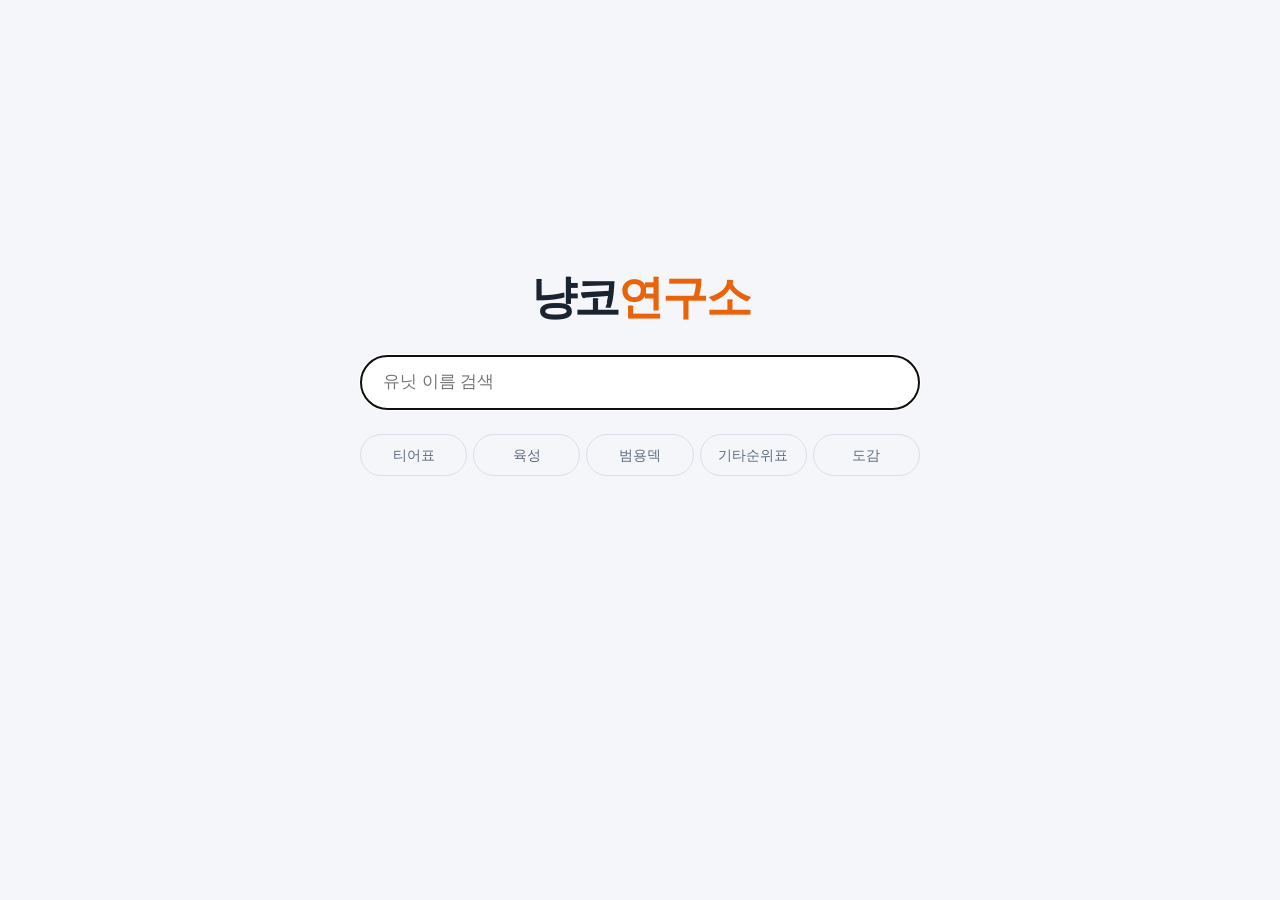
<file: index.html>
<!doctype html><html lang="ko"><head><meta charset="utf-8">
<meta name="viewport" content="width=device-width,initial-scale=1,viewport-fit=cover">
<title>냥코연구소</title><link rel="stylesheet" href="style.css"></head><body>
<main id="main"></main>
<script src="common.js"></script>
<script>
const TABS=[['티어표','tier.html'],['육성','growth.html'],['범용덱','deck.html'],['기타순위표','ranking.html'],['도감','units.html']];
const pad=id=>String(id).padStart(3,'0');
const card=u=>{const k=lastK(u),f=u.forms[k];return`<a class="c" href="unit.html?id=${u.id}"><div class="top"><div class="pt">${u.id}<img src="img/u/${u.id}/${k-1}.png" alt="" loading="lazy" onerror="this.remove()"></div><div><div class="nm">${esc(f.name)}</div><div class="id">#${pad(u.id)}</div></div></div></a>`};
(async()=>{
  const q0=new URLSearchParams(location.search).get('q');
  if(q0===null){
    $('#main').innerHTML=`<div class="hm"><div class="logo">냥코<span>연구소</span></div><form class="sf big" action="index.html"><input name="q" type="search" placeholder="유닛 이름 검색" autocomplete="off" autofocus></form><nav class="tb5">${TABS.map(([l,h])=>`<a href="${h}">${l}</a>`).join('')}</nav></div>`;attachSuggest($('.sf input'));return}
  document.body.insertAdjacentHTML('afterbegin',header(q0));
  $('#main').innerHTML='<p id="cnt">불러오는 중…</p><div id="grid"></div>';
  const U=await load();if(!U)return;
  const show=q=>{q=nz(q);const L=U.filter(u=>!q||String(u.id)===q||pad(u.id)===q||Object.values(u.forms).some(f=>nz(f.name).includes(q)));
    $('#cnt').textContent=`${L.length}종`;$('#grid').innerHTML=L.map(card).join('')};
  show(q0);
  $('.sf input').addEventListener('input',e=>{show(e.target.value);history.replaceState(null,'','?q='+encodeURIComponent(e.target.value))});
})().catch(e=>document.body.insertAdjacentHTML('afterbegin','<p style="color:#f66;padding:12px">오류: '+e.message+'</p>'));
</script></body></html>
</file>
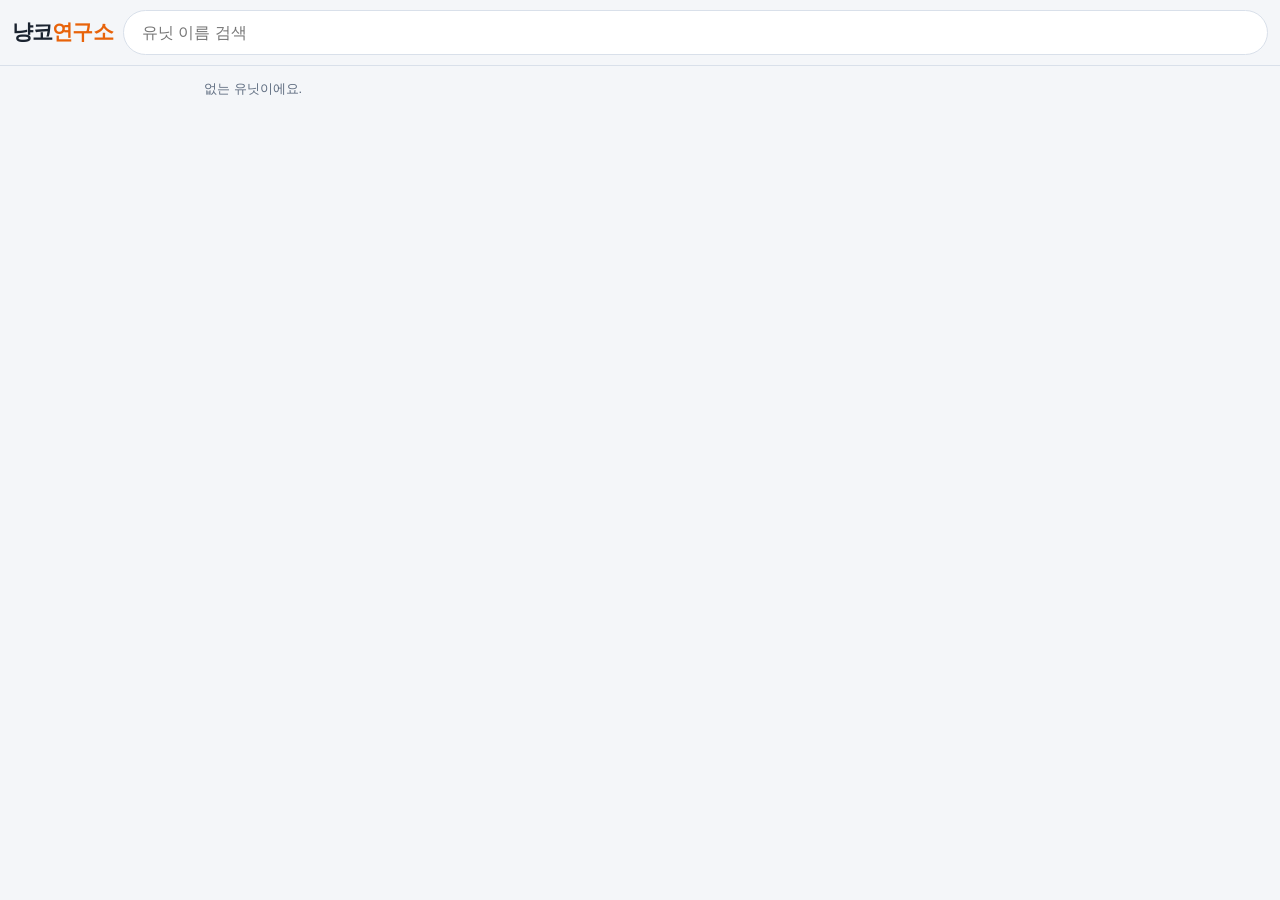
<file: unit.html>
<!doctype html><html lang="ko"><head><meta charset="utf-8">
<meta name="viewport" content="width=device-width,initial-scale=1,viewport-fit=cover">
<title>냥코연구소</title><link rel="stylesheet" href="style.css"></head><body>
<div id="hd"></div>
<main><p id="cnt">불러오는 중…</p><div id="app"></div></main>
<dialog id="cbd" class="cbd"></dialog>
<script src="common.js"></script>
<script>
let OP={tl:0,en:0,cb:0,ob:0},KLAB={},ORBC=null,ORBSEL=[null,null],K18=false,ORBN=[],ORBQ=[],CBSEL=new Set(),CBL=[],CBT={},CBS={q:'',in:false,e:new Set()},UM=new Map(),U,u,k,f,G,B,P,D,STR=false,MODE='dps',EN=new Set(),FX={},ST={TN:false,TU:false,TL:{}},CH;
const BA=['red','floating','black','metal','angel','alien','zombie','relic','aku','traitless'],FRM=x=>`${(x/30).toFixed(2)}초`;
const pad=id=>String(id).padStart(3,'0');
const img=(src,t,fb)=>`<div class="pt">${t}<img src="${src}" ${fb?`data-f="${fb}" `:''}alt="" onerror="if(this.dataset.f){this.src=this.dataset.f;this.removeAttribute('data-f')}else this.remove()"></div>`;
const TC={red:['빨','#e8481c'],floating:['떠','#7aa04a'],black:['검','#3a3a3a'],metal:['메','#8f949b'],angel:['천','#c9b73a'],alien:['에','#4cc6b4'],zombie:['좀','#9b3fc4'],relic:['고','#6b7a2a'],aku:['악','#3b7bd4'],traitless:['무','#a9b3c6']};
const TKEY={10:'strengthen',13:'critical',50:'savage_blow',17:'wave',62:'mini_wave',56:'surge',65:'mini_surge',67:'explosion'};
const IMM=k=>/_immune$/.test(k),RES=k=>/^(t(18|19|20|21|22|30|52|54)|texp)$/.test(k);

const CBG=[['캐릭터 성능',[[0,'공격력'],[1,'체력'],[2,'이동 속도']]],['캐릭터 특수 능력',[[14,'엄청 강하다'],[15,'초 데미지'],[16,'맷집이 좋다'],[17,'날려버린다'],[18,'느리게 한다'],[19,'움직임을 멈춘다'],[20,'공격력 다운'],[21,'공격력 업'],[24,'크리티컬']]],['그 외 능력',[[22,'마녀 킬러'],[23,'사도 킬러'],[25,'괴인 특효'],[26,'파동 무효'],[28,'열파 무효'],[27,'코스트 할인']]],['냥코성',[[3,'초기 게이지'],[6,'공격력'],[7,'충전 속도'],[10,'내구력']]],['소지금·일 고양이',[[5,'초기 소지금'],[4,'초기 레벨'],[9,'지갑']]],['전투효과',[[11,'연구력'],[12,'회계력'],[13,'공부력']]]];
const CBA=Object.fromEntries(CBG.flatMap(g=>g[1])),ER=Object.fromEntries(CBG.flatMap(g=>g[1]).map(([e],i)=>[e,i]));
const cbFmt=(e,v)=>[25,26,28].includes(+e)?'부여':e==4?'+'+v:e==5?'+'+v+'원':'+'+v+'%';
let CBTMP=new Set();
function cbDlg(){$('#cbd').innerHTML=`<div class="dh"><b>검색하기</b></div><div class="cdb">${CBG.map(([t,a])=>`<div class="cg"><div class="gt">${t}</div><div class="gb">${a.map(([e,l])=>`<button class="eb${CBTMP.has(e)?' on':''}" data-e="${e}">${l}</button>`).join('')}</div></div>`).join('')}</div><div class="cdf"><button id="cbok" class="ok">OK</button><button id="cbclr" class="ok">클리어</button></div>`}
function cbOpen(){CBTMP=new Set(CBS.e);cbDlg();$('#cbd').showModal()}
$('#cbd').onclick=e=>{if(e.target.id==='cbd'){$('#cbd').close();return}const b=e.target.closest('button');if(!b)return;
  if(b.dataset.e!=null){const x=+b.dataset.e;CBTMP.has(x)?CBTMP.delete(x):CBTMP.add(x);b.classList.toggle('on')}
  else if(b.id==='cbok'){CBS.e=new Set(CBTMP);$('#cbd').close();cbRender()}else if(b.id==='cbclr'){CBTMP.clear();cbDlg()}};
const CBN={0:'공격력',1:'체력',2:'이동 속도',14:'엄청 강하다',15:'초 데미지',16:'맷집이 좋다',18:'느리게',19:'멈춤',20:'공격력 다운',21:'공격력 업',22:'마녀 킬러',23:'사도 킬러',24:'크리티컬',25:'괴인 특효',26:'파동 무효',28:'열파 무효'};
const nameOf=m=>UM.get(m[0])?.forms[m[1]]?.name||'#'+m[0];
const cbSum=()=>{const p=Object.entries(CBT).filter(([e])=>CBN[e]).map(([e,v])=>CBN[e]+([25,26,28].includes(+e)?' 부여':' +'+v+'%'));return (CBSEL.size?'· 편성 '+cbUsed().size+'/5 ':'')+(p.length?'· '+p.join(' · '):'')};
const cbHtml=()=>`<details class="dt" id="dcb"${OP.cb?' open':''}><summary>냥콤보 <span id="cbs"></span></summary><div class="ctl"><button id="cbf" class="tab">효과로 찾기</button><button id="cbrs" class="tab">초기화</button><label><input type="checkbox" id="cbin" ${CBS.in?'checked':''}> 이 캐릭터 포함만</label><input id="cbq" type="search" placeholder="이름 검색" value="${esc(CBS.q)}"></div><div id="cbro"></div><div id="cbl" class="cbl"></div></details>`;
const cbActive=()=>{const r=cbUsed();return new Set(CBL.filter(c=>c.m.length&&c.m.every(([id,fm])=>(r.get(id)||0)>=fm)).map(c=>c.id))};
const cbUsed=()=>{const m=new Map();for(const c of CBL)if(CBSEL.has(c.id))for(const[id,fm]of c.m)m.set(id,Math.max(m.get(id)||0,fm));return m};
function cbRender(){const l=$('#cbl'),sc=l.scrollTop,m=[...cbUsed()];
  const T=cbTotals(cbActive(),CBL,u.id),tot=Object.entries(T).sort((x,y)=>(ER[x[0]]??99)-(ER[y[0]]??99)).map(([e,v])=>(CBA[e]||'효과'+e)+' '+cbFmt(e,v)).join(' · ');
  $('#cbro').innerHTML=`<div class="ros"><div class="rl">편성 ${m.length}/5</div><div class="rs">${Array.from({length:5},(_,i)=>m[i]?`<span class="pt" title="${esc(nameOf(m[i]))}">${m[i][0]}<img src="img/u/${m[i][0]}/${m[i][1]-1}.png" alt="" onerror="this.remove()"></span>`:'<span class="pt emp"></span>').join('')}</div>${tot?`<div class="rl">합계 ${tot}</div>`:''}</div>${CBS.e.size?`<div class="chips">${[...CBS.e].map(e=>`<button class="chip on" data-x="${e}">${CBA[e]} ✕</button>`).join('')}</div>`:''}`;
  $('#cbf').textContent='효과로 찾기'+(CBS.e.size?` (${CBS.e.size})`:'');
  l.innerHTML=cbRows();l.scrollTop=sc}
function cbRows(){const q=nz(CBS.q),used=cbUsed(),act=cbActive();
  return CBL.filter(c=>(!q||nz(c.n+c.t).includes(q))&&(!CBS.in||c.m.some(m=>m[0]===u.id))&&(!CBS.e.size||CBS.e.has(c.e))).sort((a,b)=>(ER[a.e]??99)-(ER[b.e]??99)||a.v-b.v||a.id-b.id).map(c=>{const ok=!c.x||c.x.includes(u.id),auto=!CBSEL.has(c.id)&&act.has(c.id),full=!auto&&!CBSEL.has(c.id)&&used.size+c.m.filter(m=>!used.has(m[0])).length>5;
    return`<label class="cbr${ok&&!full?'':' off'}"><input type="checkbox" data-c="${c.id}" ${CBSEL.has(c.id)||auto?'checked':''} ${ok&&!full&&!auto?'':'disabled'}><div><b>${esc(c.n)}</b> <i>${esc(c.t)}${[17,27,11].includes(c.e)?' · 수치 미반영':[3,4,5,6,7,9,10,12,13].includes(c.e)?' · 캐릭터 수치와 무관':''}${c.r?' · '+esc(c.r):''}${full?' · 5칸 초과':''}${auto?' · 편성으로 자동 발동':''}</i><div class="mm">${c.m.map(m=>`<span class="pt mi" title="${esc(nameOf(m))}">${m[0]}<img src="img/u/${m[0]}/${m[1]-1}.png" alt="" loading="lazy" onerror="this.remove()"></span>`).join('')}</div></div></label>`}).join('')||'<p class="note">해당하는 콤보가 없어요.</p>'}
const ORBRES={21:'t18',20:'t19',14:'t20',8:'t21',6:'t22',23:'t54',25:'texp',15:'t30',12:'t52'};
const IMMK={t18:'weaken_immune',t19:'freeze_immune',t20:'slow_immune',t21:'knockback_immune',t22:'wave_immune',t54:'surge_immune',texp:'explosion_immune',t30:'curse_immune',t52:'toxic_immune'};
const ORBAB={10:'colossus_slayer',13:'dodge',17:'counter_surge',19:'production_speed'};
function orbRows(){for(const r of ORBQ){if(r.c<=4)continue;const rk=ORBRES[r.c];
  if(rk){const ik=IMMK[rk];if(G.ab.some(x=>x.key===ik))continue;const a=G.ab.find(x=>x.key===rk),tot=(a?.pct||0)+r.v[0];
    if(tot>=100){G.ab=G.ab.filter(x=>x.key!==rk);G.ab.push({key:ik,label_ko:KLAB[ik]||ik,src:'orb'})}
    else if(a){a.pct=tot;a.txt=tot+'% 경감';a.src='orb'}else G.ab.push({key:rk,label_ko:r.con.label,pct:tot,txt:tot+'% 경감',src:'orb'})}
  else{const ak=ORBAB[r.c]||'orb'+r.c;if(!G.ab.some(x=>x.key===ak))G.ab.push({key:ak,label_ko:r.con.label,src:'orb',txt:orbTxt(r)})}}}
const orbTxt=r=>{const v=r.v,c=r.c;return c===0?`원래 공격력의 +${v[0]}%`:c===1?`받는 피해 −${v[0]}%`:c===2?`배율 +${v[0]/1000} · 받는 피해 −${v[1]}%`:c===3?`배율 +${+(v[0]/300).toFixed(2)}`:c===4?`받는 피해 −${v[0]}%`:c===10?`${v[0]/100}배 · 받는 피해 ${v[1]/100}배`:c===22?`코스트 −${v[0]}%`:c===18?`공격력 +${v[0]}%`:[6,8,12,14,15,20,21,23,25].includes(c)?`${v[0]}% 경감`:'수치 '+v.join('/')};
const orbRecOf=s=>{if(!s||s.a==null||s.c==null||s.g==null||!ORBC)return null;const it=ORBC.items.find(i=>i[1]===s.c&&i[2]===s.a&&i[3]===s.g);return it?{id:it[0],c:s.c,a:ORBC.attributes.find(x=>x.id===s.a),con:ORBC.contents.find(x=>x.id===s.c),g:s.g,v:it[4]}:null};
const orbKeyOk=(con,aid)=>!con.abilityKey||!G||(G.ab.some(x=>x.key===con.abilityKey)&&(t=>t.length&&t.every(x=>G.tr.includes(x)))(ORBC.attributes.find(x=>x.id===aid).traitKeys));
function orbEquipped(){if(!ORBC||+k<3||!G)return[];const out=[],seen=new Set();
  for(let i=0;i<orbSlots(u);i++){const r=orbRecOf(ORBSEL[i]);if(!r||!orbKeyOk(r.con,r.a.id))continue;if(r.con.stackable===false&&seen.has(r.c))continue;seen.add(r.c);out.push(r)}return out}
const obHtml=()=>{if(!ORBC||+k<3||!orbSlots(u))return'';return`<details class="dt" id="dob"${OP.ob?' open':''}><summary>본능 구슬 <span id="obs"></span></summary><div class="ctl"><button id="obrs" class="tab">초기화</button></div><div id="obl"></div><p class="note">대항 속성을 고르면 데미지 업·경감 효과가 스펙에 반영돼요.</p></details>`};
function obRender(){const el=$('#obl');if(!el||!ORBC)return;
  el.innerHTML=Array.from({length:orbSlots(u)},(_,i)=>{const s=ORBSEL[i]||{},r=orbRecOf(s),ok=r&&orbKeyOk(r.con,r.a.id);
    const cons=s.a==null?[]:ORBC.contents.filter(c=>ORBC.items.some(it=>it[2]===s.a&&it[1]===c.id)&&orbKeyOk(c,s.a)&&!(c.stackable===false&&ORBSEL.some((o,j)=>j!==i&&o&&o.c===c.id)));
    return`<div class="obs" data-i="${i}"><div class="obc">${r?img(`img/orb/${30000+r.id}.png`,'').replace('class="pt"','class="pt orb"'):'<div class="pt emp">+</div>'}</div><div class="obf"><div class="obt"><b>${i+1}번 슬롯</b><span class="obm">${r?(ok?'장착 중':'장착 불가'):'미장착'}</span></div>
<div class="obg"><label>속성<select class="oa"><option value="">속성 선택</option>${ORBC.attributes.map(a=>`<option value="${a.id}"${s.a===a.id?' selected':''}>${esc(a.label)}</option>`).join('')}</select></label>
<label>효과/능력<select class="oc"${s.a==null?' disabled':''}><option value="">효과/능력 선택</option>${cons.map(c=>`<option value="${c.id}"${s.c===c.id?' selected':''}>${esc(c.label)}</option>`).join('')}</select></label>
<label>등급<select class="og"${s.c==null?' disabled':''}><option value="">등급 선택</option>${ORBC.grades.map(g=>`<option value="${g.id}"${s.g===g.id?' selected':''}>${g.label}</option>`).join('')}</select></label></div>
${r?`<div class="obd">${esc(r.con.description.replace('%@',r.a.label))} · ${orbTxt(r)}</div>`:''}</div></div>`}).join('')+(ORBQ.some(r=>r.c===18)?`<label class="k18"><input type="checkbox" class="k18c"${K18?' checked':''}> 격파 시 공격력 업 발동</label>`:'')}
function obChange(e){const t=e.target;if(t.classList.contains('k18c')){K18=t.checked;update();return}const sl=t.closest('.obs');if(!sl)return;
  const i=+sl.dataset.i,s=ORBSEL[i]=ORBSEL[i]||{},v=t.value===''?null:+t.value;
  if(t.classList.contains('oa')){s.a=v;s.c=null;s.g=null}else if(t.classList.contains('oc')){s.c=v;s.g=null}else if(t.classList.contains('og'))s.g=v;update()}
const aImg=(k,src)=>{if(/^orb\d+$/.test(k)){const cl=ORBC&&ORBC.contents.find(x=>x.id==k.slice(3));return`<div class="pt tx orb">${esc(cl?cl.label[0]:'구')}</div>`}if(TXT[k])return`<div class="pt tx${src?' '+src:''}">${TXT[k]}</div>`;const p=ip(k);return img(p[0],k,p[1]).replace('class="pt"','class="pt'+(src?' '+src:'')+'"')};
const TTID={red:33,floating:34,black:35,metal:36,angel:37,alien:38,zombie:39,relic:40,traitless:41,aku:57};
const trI=t=>{const n=ICONID[TTID[t]],s=G.trsrc[t]||'';return`<div class="ib">${img(n?`img/i/${n}.png`:`img/trait/${t}.png`,TC[t]?TC[t][0]:'',n?`img/trait/${t}.png`:'').replace('class="pt"','class="pt'+(s?' '+s:'')+'"')}<small>${esc(TR[t]||t)}</small></div>`};
const tIcon=t=>{const id=t.abilityId,k=TKEY[id]||TK[id]||'t'+id;return ICONID[id]?[`img/i/${ICONID[id]}.png`,`img/ability/${k}.png`]:ip(k)};
const ip=k=>ICON[k]?[`img/i/${ICON[k]}.png`,`img/ability/${k}.png`]:[`img/ability/${k}.png`,''];
$('#hd').innerHTML=header('');attachSuggest($('.sf input'));
(async()=>{U=await load();if(!U)return;CBL=await getC();ORBC=await getO();UM=new Map(U.map(x=>[x.id,x]));for(const x of U){for(const f of Object.values(x.forms))for(const a of f.abilities)KLAB[a.key]=a.label_ko;for(const t of x.talents||[])KLAB['t'+t.abilityId]=t.label}
  const q=new URLSearchParams(location.search);u=U.find(x=>x.id==q.get('id'));
  if(!u){$('#cnt').textContent='없는 유닛이에요.';return}
  $('#cnt').remove();setForm(u.forms[q.get('f')]?q.get('f'):lastK(u),q.get('b'),q.get('p'))})().catch(e=>document.body.insertAdjacentHTML('afterbegin','<p style="color:#f66;padding:12px">오류: '+e.message+'</p>'));
function setForm(key,b,p){k=key;f=u.forms[k];const mb=f.maxBaseLevel||1,mp=f.maxPlusLevel||0;
  B=Math.min(mb,Math.max(1,+b||mb));P=Math.min(mp,Math.max(0,+p||0));D=f.recognitionRange;build()}
function build(){
  const mb=f.maxBaseLevel||1,mp=f.maxPlusLevel||0,ev=f.evolution||{},tl=+k>=3?(u.talents||[]):[],hasU=tl.some(t=>t.kind==='ultra');
  const mats=(ev.materials||[]).map(m=>`<span class="tag">${esc(m.name||'#'+m.itemId)} ×${m.quantity??1}</span>`).join('');
  const trow=t=>{const ti=tIcon(t);return`<div class="row tr" data-k="${tkey(t)}" data-u="${t.kind==='ultra'?1:0}"><div class="trh">${img(ti[0],'',ti[1]).replace('class="pt"','class="pt sm"')}<b>${esc(t.label)}</b>${t.kind==='ultra'?' <span class="tag r">초본능</span>':''}<span class="tv"></span></div><input type="range" min="0" max="${t.maxLevel}" value="${ST.TL[tkey(t)]??t.maxLevel}"></div>`};
  const tc=x=>`<button class="tc${EN.has(x)?' on':''}" data-e="${x}" title="${TR[x]}" style="background:${TC[x][1]}">${TC[x][0]}<img src="img/i/${ICONID[TTID[x]]}.png" alt="" onerror="this.remove()"></button>`;
  const SPT={colossus:'초생',behemoth:'초수',sage:'초현',villain:'괴',witch:'마',eva:'사'};
  const spc=x=>`<button class="tc sp${EN.has(x)?' on':''}" data-e="${x}" title="${SP[x][0]}" style="background:#4a5568">${SPT[x]}<img src="img/i/${SPID[x]}.png" alt="" onerror="this.remove()"></button>`;
  const chip=(x,l)=>`<button class="chip${EN.has(x)?' on':''}" data-e="${x}">${esc(l)}</button>`;
  document.title=`${f.name} · 냥코연구소`;
  $('#app').innerHTML=`<div class="tabs">${Object.keys(u.forms).map(x=>`<button class="tab${x===k?' on':''}" data-k="${x}">${esc(u.forms[x].name)}</button>`).join('')}</div>
<div class="hd">${img(`img/u/${u.id}/${k-1}.png`,u.id)}<div><h1>${esc(f.name)}</h1><div class="cd">#${pad(u.id)} · ${k}진</div></div></div>
<div id="tg"></div><p class="ds">${esc(f.description).replace(/\n/g,'<br>')}</p>
<h3>레벨</h3><div class="lc"><label>기본 레벨 <b id="bv"></b><input type="range" id="bs" min="1" max="${mb}" value="${B}"></label>
${mp?`<label>플러스 레벨 <b id="pv"></b><input type="range" id="ps" min="0" max="${mp}" value="${P}"></label>`:''}</div>
${tl.length?`<details class="dt" id="dtl"${OP.tl?' open':''}><summary>본능 <span id="tls"></span></summary><div class="ml"><label><input type="checkbox" id="tn" ${ST.TN?'checked':''}> 본능 적용</label>${hasU?`<label><input type="checkbox" id="tu" ${ST.TU?'checked':''}> 초본능 적용</label>`:''}</div>${tl.map(trow).join('')}</details>`:''}
<details class="dt" id="den"${OP.en?' open':''}><summary>대항 속성 <span id="ens"></span></summary><div class="chips">${BA.map(tc).join('')}</div><div class="sub2">특수 속성</div><div class="chips">${Object.keys(SP).map(spc).join('')}</div></details>
${cbHtml()}${obHtml()}<div class="g"><div class="kv big" id="c1"></div><div class="kv big" id="c2"></div>
<div class="pn" id="dp" hidden><div class="fx" id="fx"></div>
<div class="ctl"><button class="tab" data-m="dps">실질 DPS 기댓값</button><button class="tab" data-m="atk">공격력 기댓값</button>
<label>사거리 <input type="number" id="dd" step="10" inputmode="numeric" value="${D}"></label></div>
<div id="dr"></div><div id="chart"></div>
<p class="note">사거리를 숫자로 입력하세요.</p></div>
<div style="display:contents" id="gx"></div></div>
<div id="ab"></div>${ev.xp||mats?`<h3>진화</h3><div class="row">${ev.xp?`XP ${n(ev.xp)} `:''}${mats}</div>`:''}`;
  $('#bs').oninput=e=>{B=+e.target.value;update()};
  if(mp)$('#ps').oninput=e=>{P=+e.target.value;update()};
  $('#dd').oninput=e=>{D=+e.target.value||0;mark()};
  if($('#tn'))$('#tn').onchange=e=>{ST.TN=e.target.checked;update()};
  if($('#tu'))$('#tu').onchange=e=>{ST.TU=e.target.checked;update()};
  $('#dcb').ontoggle=e=>OP.cb=e.target.open;$('#cbq').oninput=e=>{CBS.q=e.target.value;cbRender()};$('#cbin').onchange=e=>{CBS.in=e.target.checked;cbRender()};$('#cbf').onclick=cbOpen;$('#cbrs').onclick=()=>{CBSEL.clear();cbRender();update()};
  if($('#dob')){$('#dob').ontoggle=e=>OP.ob=e.target.open;$('#obl').onchange=obChange;$('#obrs').onclick=()=>{ORBSEL=[null,null];K18=false;update()}}$('#cbro').onclick=e=>{const x=e.target.closest('[data-x]');if(x){CBS.e.delete(+x.dataset.x);cbRender()}};
  $('#cbl').onchange=e=>{const c=e.target.dataset.c;if(c==null)return;e.target.checked?CBSEL.add(+c):CBSEL.delete(+c);cbRender();update()};cbRender();
  if($('#dtl'))$('#dtl').ontoggle=e=>OP.tl=e.target.open;$('#den').ontoggle=e=>OP.en=e.target.open;
  document.querySelectorAll('.tr input').forEach(i=>i.oninput=()=>{ST.TL[i.closest('.tr').dataset.k]=+i.value;update()});
  document.querySelectorAll('.tabs .tab').forEach(t=>t.onclick=()=>setForm(t.dataset.k,B,P));
  document.querySelectorAll('.chip,.tc').forEach(c=>c.onclick=()=>{const e=c.dataset.e;EN.has(e)?EN.delete(e):EN.add(e);c.classList.toggle('on');update()});
  document.querySelectorAll('[data-m]').forEach(b=>b.onclick=()=>{MODE=b.dataset.m;update()});
  $('#fx').onchange=e=>{const x=e.target.dataset.fx;if(x==='STR')STR=e.target.checked;else FX[x]=e.target.checked;update()};
  update()
}
function update(){
  CBT=cbTotals(cbActive(),CBL,u.id);ST.CB=CBT;G=derive(u,k,f,ST);ORBQ=orbEquipped();ORBN=ORBQ.filter(r=>!(r.c===18&&!K18));orbRows();
  const S=stats(f,B,P,G,CBT),mb=f.maxBaseLevel||1,mp=f.maxPlusLevel||0,A=x=>G.ab.find(a=>a.key===x),fp=f.fps||30;
  const c=mkctx(G,EN,STR,CBT,ORBN),c0={...c,cc:0,sc:0},ah=A('multi_hit')?.ability_hits||null,ap=h=>!ah||ah.includes(h);
  $('#bv').textContent=`${B} / ${mb}`;if(mp)$('#pv').textContent=`+${P} / ${mp}`;
  $('#tg').innerHTML=`<span class="tag r">${esc(f.rarity)}</span>`;
  // 공격력 칸: 스위치로 켠 확률 효과는 '발동했다고 가정'
  const cr=A('critical'),sv=A('savage_blow'),sb=sv?sv.boost_percent/100:0;
  const shown=S.hits.map((h,i)=>{if(!h)return 0;const a=ap(i+1),crit=FX.critical&&cr&&a;
    return c.metal&&!crit?1:Math.round(h*c.m*c.str*(crit?2:1)*(FX.savage_blow&&sv&&a?1+sb:1))+(c.oadd[i]||0)}).filter(x=>x>0);
  const extra=[];for(const[key,m,nm]of[['wave',1,'파동'],['mini_wave',.2,'소파동'],['surge',1,'열파'],['mini_surge',.2,'소열파'],['explosion',1,'폭파']])
    if(FX[key]&&A(key)){const a=A(key),lv=/surge/.test(key)?(a.level||1):1;
      extra.push(`${nm} +${n(S.hits.reduce((s,h,i)=>s+(h&&ap(i+1)?(c.metal&&!(FX.critical&&cr)?1:h*c.m*c.str*m*(FX.critical&&cr?2:1)*(FX.savage_blow&&sv?1+sb:1)):0),0)*lv)}`)}
  const nom=S.hits.reduce((s,h,i)=>s+(h?ehit(h,0,0,c0,c0.oadd[i]):0),0)/(G.cyc/fp);
  const md=x=>G.mod[x]?` mod-${G.mod[x]}`:'',rg=f.actualRanges.map(r=>`${f.actualRanges.length>1?r.hit+'타 ':''}${r.minimum}~${r.maximum}`);
  const ed=c.r<1;
  $('#c1').innerHTML=`<small>${ed?'실질 체력':'체력'}</small><b class="${md('hp').trim()}">${n(S.hp/c.r)}</b>${ed?`<div class="sub">체력 ${n(S.hp)} · 받는 피해 1/${+(1/c.r).toFixed(1)}</div>`:''}<div class="sub">히트백 ${f.knockbacks}회</div>`;
  $('#c2').innerHTML=`<small>공격력</small><button class="tgl" id="tgl">${$('#dp').hidden?'▾':'▴'}</button><b class="${md('atk').trim()}">${n(shown.reduce((a,b)=>a+b,0))}</b>
${shown.length>1?`<div class="sub">${shown.map(n).join(' + ')}</div>`:''}${extra.length?`<div class="sub">${extra.join(' · ')}</div>`:''}<div class="sub">DPS <b>${n(nom)}</b></div>`;
  $('#tgl').onclick=()=>{$('#dp').hidden=!$('#dp').hidden;$('#tgl').textContent=$('#dp').hidden?'▾':'▴'};
  const kv=(l,v,s)=>`<div class="kv"><small>${l}</small><b>${v}</b>${s?`<div class="sub">${s}</div>`:''}</div>`,fs=f.foreswingFrames||[];
  $('#gx').innerHTML=kv('공격 주기',FRM(G.cyc),`선딜 ${fs.map(FRM).join(' / ')} · 후딜 ${FRM(G.bk)} · 공격 간격 ${FRM(G.tba)}`)
   +kv('쿨타임',FRM(G.cd))+kv('인식 사거리',f.recognitionRange,`타격 범위<br>${rg.join('<br>')}`)+kv('이동속도',G.spd)+kv('코스트',n(G.cost),ORBQ.find(r=>r.c===22)?`구슬 할인 시 ${n(Math.floor(G.cost*(100-ORBQ.find(r=>r.c===22).v[0])/100+1e-9))}`:'');
  const fxs=[['critical','크리티컬'],['savage_blow','혼신의 일격'],['wave','파동'],['mini_wave','소파동'],['surge','열파'],['mini_surge','소열파'],['explosion','폭파']].filter(([x])=>A(x));
  const st=A('strengthen');
  $('#fx').innerHTML=fxs.map(([x,l])=>`<label><input type="checkbox" data-fx="${x}" ${FX[x]?'checked':''}> ${l}</label>`).join('')+(st?`<label><input type="checkbox" data-fx="STR" ${STR?'checked':''}> 공격력 업 (체력 ${st.threshold_percent}% 이하)</label>`:'');
  document.querySelectorAll('[data-m]').forEach(b=>b.classList.toggle('on',b.dataset.m===MODE));
  const P0=FPof(G,EN),eff=G.ab.filter(a=>!IMM(a.key)&&!RES(a.key)),imm=G.ab.filter(a=>IMM(a.key)),res=G.ab.filter(a=>RES(a.key));
  const ic=a=>`<div class="ib ${a.src||''}" title="${esc(a.label_ko)}">${aImg(a.key,a.src)}${RES(a.key)&&a.txt?`<small>${esc(a.txt)}</small>`:''}</div>`;
  $('#ab').innerHTML=(G.tr.length?`<h3>속성 대항</h3><div class="ic">${G.tr.map(trI).join('')}</div>`:'')+(eff.length?`<h3>효과/능력</h3><div class="ag">${eff.map(a=>`<div class="ab ${a.src||''}">${aImg(a.key,a.src)}<div><b>${esc(a.label_ko)}</b>${det(a,P0,CBT)?`<i>${det(a,P0,CBT)}</i>`:''}</div></div>`).join('')}</div>`:'')
   +(imm.length?`<h3>무효</h3><div class="ic">${imm.map(ic).join('')}</div>`:'')+(res.length?`<h3>내성</h3><div class="ic">${res.map(ic).join('')}</div>`:'');
  document.querySelectorAll('.tc').forEach(b=>b.classList.toggle('mine',G.tr.includes(b.dataset.e)));
  document.querySelectorAll('.tr').forEach(r=>{const on=r.dataset.u==='1'?ST.TU:ST.TN,i=r.querySelector('input');
    r.classList.toggle('off',!on);i.disabled=!on;r.querySelector('.tv').textContent=`Lv ${i.value} / ${i.max}`});
  $('#cbs').textContent=cbSum();
  if($('#tls'))$('#tls').textContent=ST.TN||ST.TU?'· '+[ST.TN&&'본능',ST.TU&&'초본능'].filter(Boolean).join('+')+' 적용':'';
  $('#ens').textContent=EN.size?'· '+[...EN].map(x=>TR[x]||SP[x][0]).join(', '):'';
  $('#chart').innerHTML=chart(S,c);mark();
  if($('#obs'))$('#obs').textContent=ORBQ.length?`· ${ORBQ.length}개 장착`:'';
  obRender();
  history.replaceState(null,'',`?id=${u.id}&f=${k}&b=${B}&p=${P}`)
}
function chart(S,c){
  const W=360,H=230,L=48,R=12,T=14,Bm=28,X=rangeX(f,G),Y=rangeMin(f,G),span=X-Y||1,N=Math.min(320,span),pts=[],fp=f.fps||30,sc=MODE==='atk'?G.cyc/fp:1;
  for(let i=0;i<=N;i++){const d=X-span*i/N;pts.push([d,dps(f,G,S,d,true,c)*sc,dps(f,G,S,d,false,c)*sc])}
  const M=Math.max(1,...pts.map(p=>p[1]))*1.4,sx=d=>L+(X-d)/span*(W-L-R),sy=v=>T+(1-v/M)*(H-T-Bm);
  CH={S,c,X,Y,span,sx,sy,W,L,R,sc};
  const path=i=>pts.map((p,j)=>(j?'L':'M')+sx(p[0]).toFixed(1)+' '+sy(p[i]).toFixed(1)).join('');
  let gr='';for(let i=0;i<=4;i++){const v=M*i/4,d=X-span*i/4;gr+=`<line x1="${L}" x2="${W-R}" y1="${sy(v)}" y2="${sy(v)}"/><line class="tk" x1="${L-4}" x2="${L}" y1="${sy(v)}" y2="${sy(v)}"/><line class="tk" x1="${sx(d)}" x2="${sx(d)}" y1="${H-Bm}" y2="${H-Bm+4}"/><text x="${L-5}" y="${sy(v)+4}" text-anchor="end">${n(v)}</text><text x="${sx(d)}" y="${H-8}" text-anchor="middle">${Math.round(d)}</text>`}
  const z=Y<0?`<line x1="${sx(0)}" x2="${sx(0)}" y1="${T}" y2="${H-Bm}" stroke="var(--line)"/>`:'';
  return`<svg id="svg" class="ch" viewBox="0 0 ${W} ${H}"><g class="gr">${gr}</g><rect class="fr" x="${L}" y="${T}" width="${W-L-R}" height="${H-T-Bm}"/>${z}<path class="ar" d="${path(1)}L${sx(Y)} ${sy(0)}L${sx(X)} ${sy(0)}Z"/>${pts.some(p=>Math.abs(p[1]-p[2])>.5)?`<path class="ls" d="${path(2)}"/>`:''}<path class="ln" d="${path(1)}"/><line id="mk" class="mk" y1="${T}" y2="${H-Bm}"/><circle id="dot" class="dot" r="4"/></svg>`
}
function mark(){
  const a=dps(f,G,CH.S,D,true,CH.c)*CH.sc,b=dps(f,G,CH.S,D,false,CH.c)*CH.sc,x=CH.sx(Math.max(CH.Y,Math.min(D,CH.X)));
  $('#mk').setAttribute('x1',x);$('#mk').setAttribute('x2',x);$('#dot').setAttribute('cx',x);$('#dot').setAttribute('cy',CH.sy(a));
  $('#dr').innerHTML=`사거리 ${D}에서 <b>${n(a)}</b> ${MODE==='atk'?'공격력 기댓값':'실질 DPS 기댓값'}`+(Math.abs(a-b)>.5?` <i>(확률 효과 제외 ${n(b)})</i>`:'')
}
</script></body></html>
</file>
<file: style.css>
:root{--bg:#0f141b;--card:#18202b;--line:#2a3646;--tx:#eef2f7;--mu:#93a1b5;--ac:#ff8a2b;color-scheme:dark}
@media(prefers-color-scheme:light){:root{--bg:#f4f6f9;--card:#fff;--line:#d9e0ea;--tx:#1a2330;--mu:#5d6b7f;--ac:#e8630a;color-scheme:light}}
*{box-sizing:border-box}
body{margin:0;background:var(--bg);color:var(--tx);font:15px/1.45 -apple-system,"Apple SD Gothic Neo","Noto Sans KR",sans-serif}
a{color:inherit;text-decoration:none}
header{position:sticky;top:0;z-index:5;background:var(--bg);border-bottom:1px solid var(--line);padding:calc(10px + env(safe-area-inset-top)) 12px 10px}
.bar{display:flex;gap:10px;align-items:center}
.brand{font-size:21px;font-weight:900;letter-spacing:-.04em;white-space:nowrap}.brand span{color:var(--ac)}
.back{margin-left:auto;color:var(--mu)}
input,select,button{font:inherit;color:var(--tx);background:var(--card);border:1px solid var(--line);border-radius:9px;padding:8px 10px;min-width:0}
input[type=range]{width:100%;padding:0;accent-color:var(--ac)}
#q{flex:1}
.fl{display:flex;gap:6px;margin-top:8px;overflow-x:auto;scrollbar-width:none}.fl>*{flex:0 0 auto}
main{padding:10px 12px 40px;max-width:900px;margin:auto}
#cnt{color:var(--mu);font-size:13px;margin:4px 2px 8px}
#grid{display:grid;grid-template-columns:repeat(auto-fill,minmax(165px,1fr));gap:9px}
.c{display:block;background:var(--card);border:1px solid var(--line);border-radius:12px;padding:10px;content-visibility:auto;contain-intrinsic-size:150px}
.c:active,.c:hover{border-color:var(--ac)}
.top{display:flex;gap:9px;align-items:center}
.pt{position:relative;width:78px;height:59px;border-radius:9px;background:var(--line);display:grid;place-items:center;color:var(--mu);font-size:11px;flex:none;overflow:hidden}
.pt img{position:absolute;inset:0;width:100%;height:100%;object-fit:contain;background:var(--line)}
.nm{font-weight:800;font-size:14px;line-height:1.25}.id{color:var(--mu);font-size:11px}
.st{display:grid;grid-template-columns:1fr 1fr;gap:2px 8px;margin-top:8px;font-size:12px;color:var(--mu)}
.st b{color:var(--tx);font-variant-numeric:tabular-nums}
.tag{display:inline-block;font-size:11px;padding:1px 8px;border-radius:99px;background:var(--line);color:var(--tx);margin:3px 4px 0 0}
.tag.r{background:var(--ac);color:#111;font-weight:700}
h1{font-size:20px;margin:8px 0 2px}
h3{font-size:14px;margin:18px 0 6px;color:var(--ac)}
.tabs{display:flex;gap:6px;overflow-x:auto;padding-bottom:4px}.tabs>*{flex:0 0 auto}
.tab.on{background:var(--ac);color:#111;border-color:var(--ac);font-weight:700}
.ds{color:var(--mu);font-size:13px;margin:6px 0 4px}
.lc label{display:block;margin-bottom:10px;font-size:13px;color:var(--mu)}.lc b{float:right;color:var(--tx);font-size:15px}
.g{display:grid;grid-template-columns:repeat(2,1fr);gap:8px;margin-top:10px}
.kv,.row{background:var(--card);border:1px solid var(--line);border-radius:10px;padding:8px 10px}
.kv small{display:block;color:var(--mu);font-size:11px}.kv b{font-size:17px;font-variant-numeric:tabular-nums}
.row{margin-bottom:6px}.row i{color:var(--mu);font-style:normal;font-size:13px}.row small{display:block;color:var(--mu);margin-top:2px}
.ctl{display:flex;gap:12px;align-items:center;flex-wrap:wrap}.ctl input[type=number]{width:90px}.ctl label{font-size:13px;color:var(--mu)}
#dr{margin-top:8px;font-size:15px}#dr i{color:var(--mu);font-style:normal;font-size:13px}
.ch{width:100%;height:auto;touch-action:pan-y;margin-top:6px}
.ch text{fill:var(--mu);font-size:11px}.gr line{stroke:var(--line)}
.ar{fill:var(--ac);opacity:.18}.ln{fill:none;stroke:var(--ac);stroke-width:2}
.ls{fill:none;stroke:var(--mu);stroke-dasharray:4 3}.mk{stroke:var(--tx);stroke-dasharray:3 3}.dot{fill:var(--tx)}
.note{color:var(--mu);font-size:12px;margin-top:8px}
@media(min-width:700px){#grid{grid-template-columns:repeat(auto-fill,minmax(200px,1fr))}.g{grid-template-columns:repeat(3,1fr)}}
.ml{display:flex;gap:16px;flex-wrap:wrap;margin-bottom:8px}.ml label{font-size:14px}
.tr.off{opacity:.45}.tv{float:right;color:var(--mu);font-size:13px}.tr input[type=range]{margin-top:6px}
.hd{display:flex;gap:14px;align-items:center;margin:10px 0 4px}.hd h1{margin:0}.cd{color:var(--mu);font-size:12px}
.hd .pt{width:104px;height:79px;font-size:14px}
.chips{display:flex;flex-wrap:wrap;gap:6px;margin-bottom:6px}.chip.on{background:var(--ac);color:#111;border-color:var(--ac);font-weight:700}
.kv.big>b{font-size:26px;display:block}.sub{color:var(--mu);font-size:12px;margin-top:2px}.sub b{color:var(--tx);font-size:13px}
.kv .tgl{float:right;padding:2px 10px;font-size:14px}
.pn{grid-column:1/-1;background:var(--card);border:1px solid var(--line);border-radius:10px;padding:10px}
.fx{display:flex;flex-wrap:wrap;gap:6px 14px;margin-bottom:8px}.fx label{font-size:13px;color:var(--mu)}
.mod-normal{color:#f5c518!important;text-shadow:0 0 8px rgba(245,197,24,.4)}.mod-ultra{color:#ff5a5a!important;text-shadow:0 0 8px rgba(255,90,90,.4)}
.ag{display:grid;grid-template-columns:repeat(auto-fill,minmax(230px,1fr));gap:8px}
.ab{display:flex;gap:10px;align-items:center;background:var(--card);border:2px solid var(--line);border-radius:10px;padding:8px}
.ab.normal{border-color:#f5c518}.ab.ultra{border-color:#ff4d4d}
.ab .pt{width:51px;height:51px;flex:none;font-size:9px;word-break:break-all;text-align:center;line-height:1.1}
.ab i{display:block;color:var(--mu);font-style:normal;font-size:12px}
.kv .rg{display:block;font-size:12px;color:var(--mu);font-weight:400}
.dt{background:var(--card);border:1px solid var(--line);border-radius:10px;padding:0 12px;margin-top:10px}.dt[open]{padding-bottom:10px}
.dt summary{padding:10px 0;font-weight:700;cursor:pointer;color:var(--ac)}.dt summary span{color:var(--mu);font-weight:400;font-size:12px}
.sub2{font-size:12px;color:var(--mu);margin:8px 0 4px}
.ch{max-width:540px;display:block;margin:8px auto 0}.fr{fill:none;stroke:var(--mu);stroke-width:1;opacity:.6}.gr .tk{stroke:var(--mu)}
.ab i{word-break:break-all}
.tc{position:relative;width:44px;height:44px;border:2px solid rgba(0,0,0,.45);border-radius:8px;color:#fff;font-weight:900;font-size:20px;padding:0;opacity:.5;text-shadow:0 1px 2px #000}
.tc.on{opacity:1;box-shadow:0 0 0 2px var(--tx)}.tc.mine::after{content:'';position:absolute;top:3px;right:3px;width:7px;height:7px;border-radius:50%;background:#fff}
.ag{grid-template-columns:repeat(2,1fr);gap:6px}.ab{gap:8px;padding:6px 8px;border-width:2px}.ab .pt{width:40px;height:40px}
.ab b{font-size:13px;line-height:1.25;display:block}.ab i{color:var(--ac);font-size:11px;word-break:keep-all}
.ic{display:flex;flex-wrap:wrap;gap:8px}.ib{border:2px solid transparent;border-radius:8px;padding:2px;text-align:center}.ib .pt{width:44px;height:44px}
.ib.normal{border-color:#f5c518}.ib.ultra{border-color:#ff4d4d}.ib small{display:block;font-size:10px;color:var(--mu)}
.tr{padding:8px}.trh{display:flex;align-items:center;gap:8px}.trh .tv{margin-left:auto}.pt.sm{width:36px;height:36px;flex:none}
.hm{min-height:80vh;display:flex;flex-direction:column;align-items:center;justify-content:center;gap:24px;padding:0 16px}
.logo{font-size:46px;font-weight:900;letter-spacing:-.05em}.logo span{color:var(--ac)}
.sf{flex:1;margin:0}.sf input{width:100%;border-radius:99px;padding:10px 18px;font-size:16px}.sf.big{flex:none;width:min(560px,100%)}.sf.big input{padding:14px 22px;font-size:17px}
.tabs2{display:flex;flex-wrap:wrap;gap:8px;justify-content:center}.tabs2 a{padding:8px 15px;border:1px solid var(--line);border-radius:99px;color:var(--mu);font-size:14px}.tabs2 a:hover{color:var(--tx);border-color:var(--ac)}
.tabs2{display:grid;grid-template-columns:repeat(5,1fr);gap:8px;width:min(560px,100%)}.tabs2 a{text-align:center;white-space:nowrap;padding:10px 0}
@media(max-width:420px){.tabs2{gap:5px}.tabs2 a{font-size:11.5px}}
main.wide{max-width:1100px}.ctl2{display:flex;gap:8px;align-items:center;flex-wrap:wrap;margin:4px 0 10px}.ctl2 span{color:var(--mu);font-size:13px}
.tw{overflow-x:auto;border:1px solid var(--line);border-radius:10px;background:var(--card)}
table{border-collapse:collapse;width:100%;font-size:13px;white-space:nowrap}
th,td{padding:7px 10px;border-bottom:1px solid var(--line);text-align:right;font-variant-numeric:tabular-nums}
th{cursor:pointer;color:var(--mu);font-weight:700;user-select:none}th.on{color:var(--ac)}
th:first-child,td:first-child{text-align:left;position:sticky;left:0;background:var(--card);z-index:1}
tbody tr{cursor:pointer}tbody tr:hover td{background:rgba(255,138,43,.1)}tbody tr:last-child td{border-bottom:0}
.tn{display:flex;align-items:center;gap:8px}.tw .pt{width:52px;height:40px;font-size:10px;flex:none}.tw .nm{font-size:13px}
.tb5{display:flex;flex-wrap:nowrap;gap:6px;width:min(560px,100%)}
.tb5 a{flex:1 1 0;min-width:0;text-align:center;white-space:nowrap;padding:10px 0;border:1px solid var(--line);border-radius:99px;color:var(--mu);font-size:clamp(11px,3.1vw,14px)}.tb5 a:hover{color:var(--tx);border-color:var(--ac)}
.pt.normal{box-shadow:0 0 0 2px #f5c518,0 0 9px 1px rgba(245,197,24,.5)}.pt.ultra{box-shadow:0 0 0 2px #ff4d4d,0 0 9px 1px rgba(255,77,77,.5)}
.ab.normal,.ab.ultra{border-color:var(--line)}.ib.normal,.ib.ultra{border-color:transparent}.ib,.ab .pt{margin:3px}
.tc img{position:absolute;inset:0;width:100%;height:100%;object-fit:contain;border-radius:6px}
.tr input:disabled{opacity:.35}
.pt.tx{font-size:22px;font-weight:900;color:var(--tx)}.tc.sp{font-size:14px}
.ch{max-width:420px}.ch text{font-size:13px}#dr{font-size:15px}#dr b{font-size:26px}
.sf{position:relative}.sg{position:absolute;top:calc(100% + 4px);left:0;right:0;background:var(--card);border:1px solid var(--line);border-radius:14px;overflow:hidden;z-index:50;box-shadow:0 8px 24px rgba(0,0,0,.35);text-align:left}
.sg a,.sg .no{display:flex;justify-content:space-between;gap:10px;padding:10px 16px;color:var(--tx);font-size:15px}.sg a:hover{background:rgba(255,138,43,.12)}.sg small{color:var(--mu)}.sg .mo,.sg .no{color:var(--ac);font-size:13px}
.fp{background:var(--card);border:1px solid var(--line);border-radius:12px;padding:12px;margin-bottom:10px}
.fh{display:flex;justify-content:space-between;align-items:center;flex-wrap:wrap;gap:8px}.fh b{font-size:18px}.fs{display:flex;gap:6px;flex-wrap:wrap}.fs button{padding:6px 10px;font-size:13px}
.fs .on,.fr1.on,.fi.on{background:var(--ac);color:#111;border-color:var(--ac)}
.fsec{margin-top:12px}.fsec h4{margin:0 0 6px;font-size:14px;color:var(--mu)}
.fr{display:grid;grid-template-columns:repeat(3,1fr);gap:6px}.fr1{padding:9px 2px;font-size:13px;font-weight:700}
.fg{display:flex;flex-wrap:wrap;gap:6px}.fi{width:46px;height:46px;padding:0;display:grid;place-items:center;overflow:hidden;font-weight:900;font-size:16px}.fi img{width:100%;height:100%;object-fit:contain}
.fi.on{box-shadow:0 0 0 2px var(--tx)}.fg .tc.on{box-shadow:0 0 0 2px var(--tx)}.fg .tc{opacity:.6}.fg .tc.on{opacity:1}
.sg a{align-items:center}.sg a b{flex:1;font-weight:700}.sg .pt{width:52px;height:40px;font-size:10px;flex:none;margin:0}
.pt.combo{box-shadow:0 0 0 2px #4aa8ff,0 0 9px 1px rgba(74,168,255,.5)}
.cbl{max-height:420px;overflow-y:auto;margin-top:8px}.cbr{display:flex;gap:10px;align-items:flex-start;padding:8px 4px;border-bottom:1px solid var(--line);font-size:13px}.cbr.off{opacity:.4}
.cbr input{margin-top:4px;flex:none}.cbr b{font-size:14px}.cbr i{color:var(--ac);font-style:normal}.mm{display:flex;gap:4px;flex-wrap:wrap;margin-top:4px}.pt.mi{width:44px;height:34px;font-size:9px}
.ros{display:flex;gap:6px;align-items:center;flex-wrap:wrap;margin:8px 0;font-size:13px;color:var(--mu)}.pt.emp{border:1px dashed var(--line);background:transparent}
.ros{display:block;margin:8px 0}.ros .rl{font-size:13px;color:var(--mu);margin:6px 0}.rs{display:grid;grid-template-columns:repeat(5,1fr);gap:6px}.rs .pt{width:auto;height:auto;aspect-ratio:104/79;font-size:11px}
.cbd{width:min(520px,96vw);max-height:88dvh;padding:0;border:2px solid #222;border-radius:16px;background:#8a8a8a;color:#fff;overflow:hidden}.cbd::backdrop{background:rgba(0,0,0,.65)}
.cbd .dh{justify-content:center;background:linear-gradient(#fff,#cfcfcf);color:#111;font-size:20px;padding:12px}
.cdb{overflow-y:auto;max-height:calc(88dvh - 130px);padding:4px 12px}.cg{display:grid;grid-template-columns:78px 1fr;gap:8px;padding:10px 0;border-bottom:2px solid #6c6c6c;align-items:center}
.gt{color:#ffc400;font-weight:900;text-shadow:1px 1px 0 #000;font-size:13px;text-align:center}.gb{display:grid;grid-template-columns:repeat(3,1fr);gap:6px}
.eb{background:#6e6e6e;border:2px solid #333;border-radius:20px;color:#fff;font-weight:800;padding:8px 2px;font-size:12.5px;white-space:nowrap}.eb.on{background:#ffc400;color:#111;border-color:#a67c00}
.cdf{display:flex;gap:10px;padding:10px 12px;background:#fff}.ok{flex:1;background:#ffc400;border:2px solid #a67c00;border-radius:20px;font-weight:900;font-size:19px;color:#111;padding:8px}
.pt.orb{box-shadow:0 0 0 2px #b06cff,0 0 9px 1px rgba(176,108,255,.5)}
.obs{display:flex;gap:12px;align-items:flex-start;background:var(--bg);border:1px solid var(--line);border-radius:12px;padding:10px;margin-top:8px}
.obc .pt{width:64px;height:64px;border-radius:50%;font-size:22px;flex:none}.obc .pt.emp{border:1px dashed var(--mu);background:transparent}.obf{flex:1;min-width:0}
.obt{display:flex;justify-content:space-between;align-items:baseline}.obm{font-size:12px;color:var(--mu)}
.obg{display:grid;grid-template-columns:1fr;gap:6px;margin-top:6px}.obg label{font-size:12px;color:var(--mu);display:block}.obg select{width:100%;margin-top:2px}
.obd{font-size:12px;color:var(--ac);margin-top:6px}.k18{display:block;margin-top:8px;font-size:13px}
@media(min-width:560px){.obg{grid-template-columns:1fr 1fr}.obg label:last-child{grid-column:1/3}}
</file>
